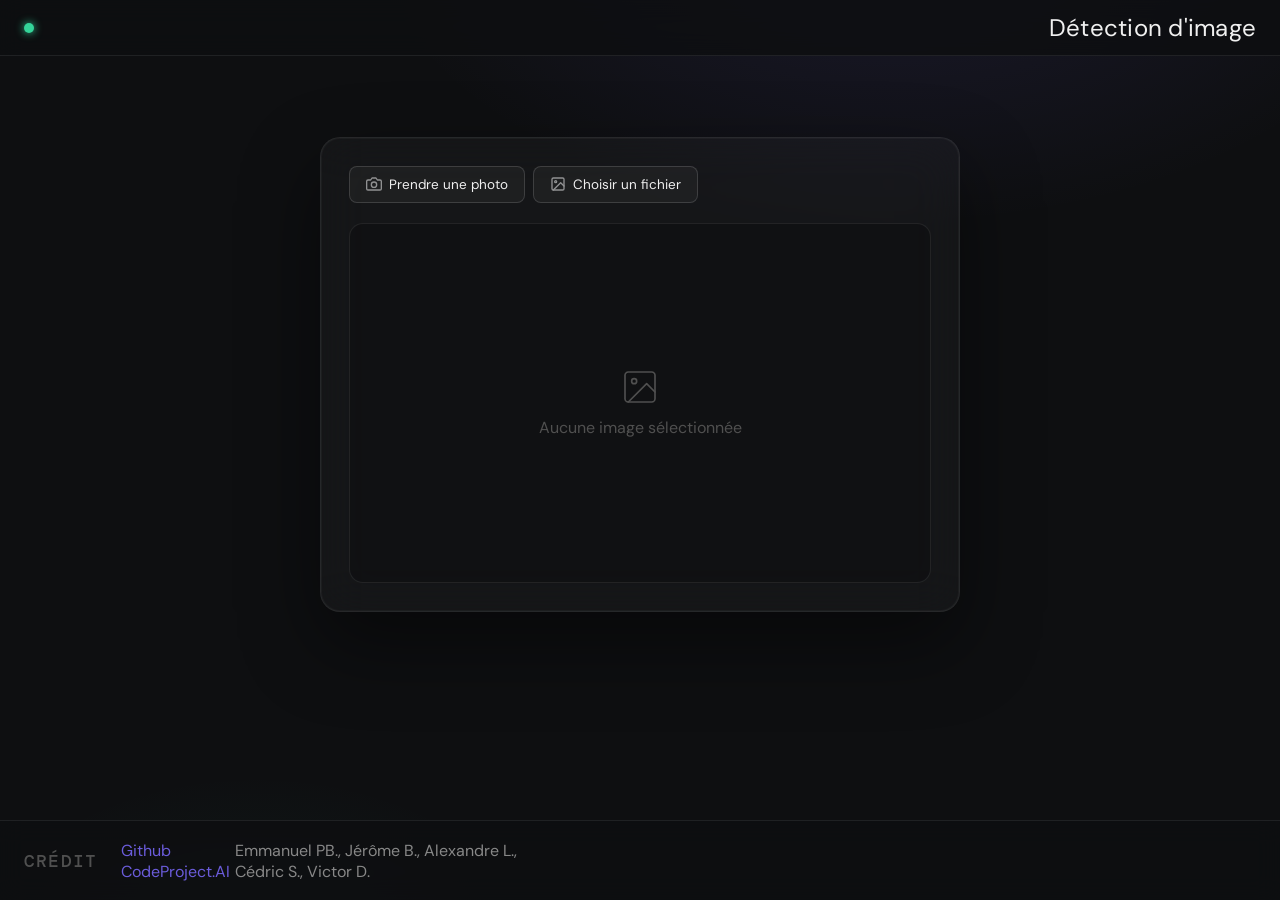
<file: etc/site/index.html>
<!DOCTYPE html>
<html lang="fr">

<head>
    <meta charset="UTF-8">
    <meta name="viewport" content="width=device-width, initial-scale=1.0">
    <title>Détection d'image</title>
    <link rel="preconnect" href="https://fonts.googleapis.com">
    <link href="https://fonts.googleapis.com/css2?family=DM+Sans:wght@300;400;500&family=DM+Mono:wght@400;500&display=swap" rel="stylesheet">
    <link rel="stylesheet" href="index.css">
    <script src="index.js" defer></script>
</head>

<body>

    <header>
        <span class="header-dot"></span>
        <h1>Détection d'image</h1>
    </header>

    <main>
        <div class="glass-panel">

            <div class="actions">
                <label for="photo" class="btn">
                    <svg width="16" height="16" viewBox="0 0 24 24" fill="none" stroke="currentColor" stroke-width="2" stroke-linecap="round" stroke-linejoin="round"><path d="M23 19a2 2 0 0 1-2 2H3a2 2 0 0 1-2-2V8a2 2 0 0 1 2-2h4l2-3h6l2 3h4a2 2 0 0 1 2 2z"/><circle cx="12" cy="13" r="4"/></svg>
                    Prendre une photo
                </label>
                <input type="file" id="photo" capture="environment" accept="image/*,video/*" onchange="handleFile(this)" />

                <label for="upload" class="btn">
                    <svg width="16" height="16" viewBox="0 0 24 24" fill="none" stroke="currentColor" stroke-width="2" stroke-linecap="round" stroke-linejoin="round"><rect x="3" y="3" width="18" height="18" rx="2"/><circle cx="8.5" cy="8.5" r="1.5"/><polyline points="21 15 16 10 5 21"/></svg>
                    Choisir un fichier
                </label>
                <input type="file" id="upload" accept="image/*" style="display:none;" onchange="handleFile(this)" />
            </div>

            <div class="preview-wrap" id="previewWrap">
                <img id="preview" alt="Aperçu" />
                <div class="preview-empty" id="previewEmpty">
                    <svg width="40" height="40" viewBox="0 0 24 24" fill="none" stroke="currentColor" stroke-width="1" stroke-linecap="round" stroke-linejoin="round"><rect x="3" y="3" width="18" height="18" rx="2"/><circle cx="8.5" cy="8.5" r="1.5"/><polyline points="21 15 16 10 5 21"/></svg>
                    <span>Aucune image sélectionnée</span>
                </div>
            </div>

            <button class="btn btn-primary" id="detectBtn" onclick="detectScene()" style="display:none; width:100%;">
                <svg width="16" height="16" viewBox="0 0 24 24" fill="none" stroke="currentColor" stroke-width="2" stroke-linecap="round" stroke-linejoin="round"><circle cx="11" cy="11" r="8"/><line x1="21" y1="21" x2="16.65" y2="16.65"/></svg>
                Analyser la photo
            </button>

            <p class="status" id="status"></p>

            <div class="result-card" id="resultCard">
                <p class="result-label">Objet détecté</p>
                <p class="result-value" id="resultLabel">—</p>
                <div class="conf-bar-wrap">
                    <div class="conf-bar" id="confBar"></div>
                </div>
                <p class="confidence" id="resultConf"></p>
            </div>

        </div>
    </main>

    <footer>
        <h3>Crédit</h3>
        <div>
            <a href="https://github.com/codeproject/CodeProject.AI-Server">Github CodeProject.AI</a>
            <span>Emmanuel PB., Jérôme B., Alexandre L., Cédric S., Victor D.</span>
        </div>
    </footer>
</body>

</html>
</file>
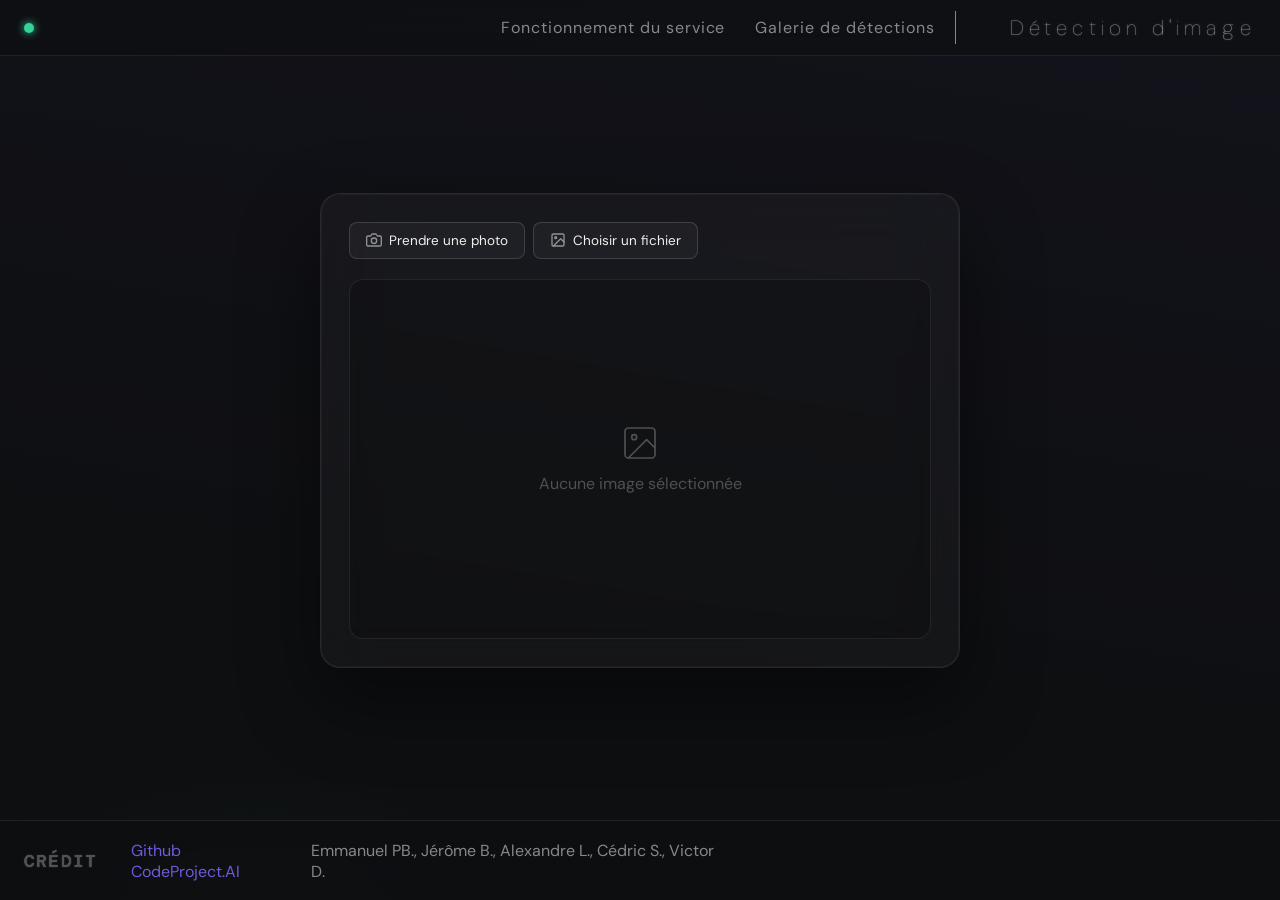
<file: etc/site/v2/index.html>
<!DOCTYPE html>
<html lang="fr">

<head>
    <meta charset="UTF-8">
    <meta name="viewport" content="width=device-width, initial-scale=1.0">
    <title>Détection d'image</title>
    <link rel="preconnect" href="https://fonts.googleapis.com">
    <link href="https://fonts.googleapis.com/css2?family=DM+Sans:wght@300;400;500&family=DM+Mono:wght@400;500&display=swap" rel="stylesheet">
    <link rel="stylesheet" href="style/main.css">
    <script src="script/detection.js" defer></script>
</head>

<body class="no-scroll">

    <header>
        <span class="header-dot"></span>
        <div class="header-right">
            <a href="fonctionnement.html">Fonctionnement du service</a>
            <a href="galerie.html">Galerie de détections</a>
        </div>
        <h1 class="titre"><a href="index.html">Détection d'image</a></h1>
    </header>

    <main>
        <div class="glass-panel">

            <div class="actions">
                <label for="photo" class="btn">
                    <svg width="16" height="16" viewBox="0 0 24 24" fill="none" stroke="currentColor" stroke-width="2" stroke-linecap="round" stroke-linejoin="round"><path d="M23 19a2 2 0 0 1-2 2H3a2 2 0 0 1-2-2V8a2 2 0 0 1 2-2h4l2-3h6l2 3h4a2 2 0 0 1 2 2z"/><circle cx="12" cy="13" r="4"/></svg>
                    Prendre une photo
                </label>
                <input type="file" id="photo" capture="environment" accept="image/*,video/*" onchange="handleFile(this)" />

                <label for="upload" class="btn">
                    <svg width="16" height="16" viewBox="0 0 24 24" fill="none" stroke="currentColor" stroke-width="2" stroke-linecap="round" stroke-linejoin="round"><rect x="3" y="3" width="18" height="18" rx="2"/><circle cx="8.5" cy="8.5" r="1.5"/><polyline points="21 15 16 10 5 21"/></svg>
                    Choisir un fichier
                </label>
                <input type="file" id="upload" accept="image/*" style="display:none;" onchange="handleFile(this)" />
            </div>

            <div class="preview-wrap" id="previewWrap">
                <img id="preview" alt="Aperçu" />
                <div class="preview-empty" id="previewEmpty">
                    <svg width="40" height="40" viewBox="0 0 24 24" fill="none" stroke="currentColor" stroke-width="1" stroke-linecap="round" stroke-linejoin="round"><rect x="3" y="3" width="18" height="18" rx="2"/><circle cx="8.5" cy="8.5" r="1.5"/><polyline points="21 15 16 10 5 21"/></svg>
                    <span>Aucune image sélectionnée</span>
                </div>
            </div>

            <button class="btn btn-primary" id="detectBtn" onclick="detectScene()" style="display:none; width:100%;">
                <svg width="16" height="16" viewBox="0 0 24 24" fill="none" stroke="currentColor" stroke-width="2" stroke-linecap="round" stroke-linejoin="round"><circle cx="11" cy="11" r="8"/><line x1="21" y1="21" x2="16.65" y2="16.65"/></svg>
                Analyser la photo
            </button>

            <p class="status" id="status"></p>

            <div class="result-card" id="resultCard">
                <p class="result-label">Objet détecté</p>
                <p class="result-value" id="resultLabel">—</p>
                <div class="conf-bar-wrap">
                    <div class="conf-bar" id="confBar"></div>
                </div>
                <p class="confidence" id="resultConf"></p>
            </div>

        </div>
    </main>

    <footer>
        <h3>Crédit</h3>
        <div>
            <a href="https://github.com/codeproject/CodeProject.AI-Server">Github CodeProject.AI</a>
            <span>Emmanuel PB., Jérôme B., Alexandre L., Cédric S., Victor D.</span>
        </div>
    </footer>
</body>

</html>
</file>
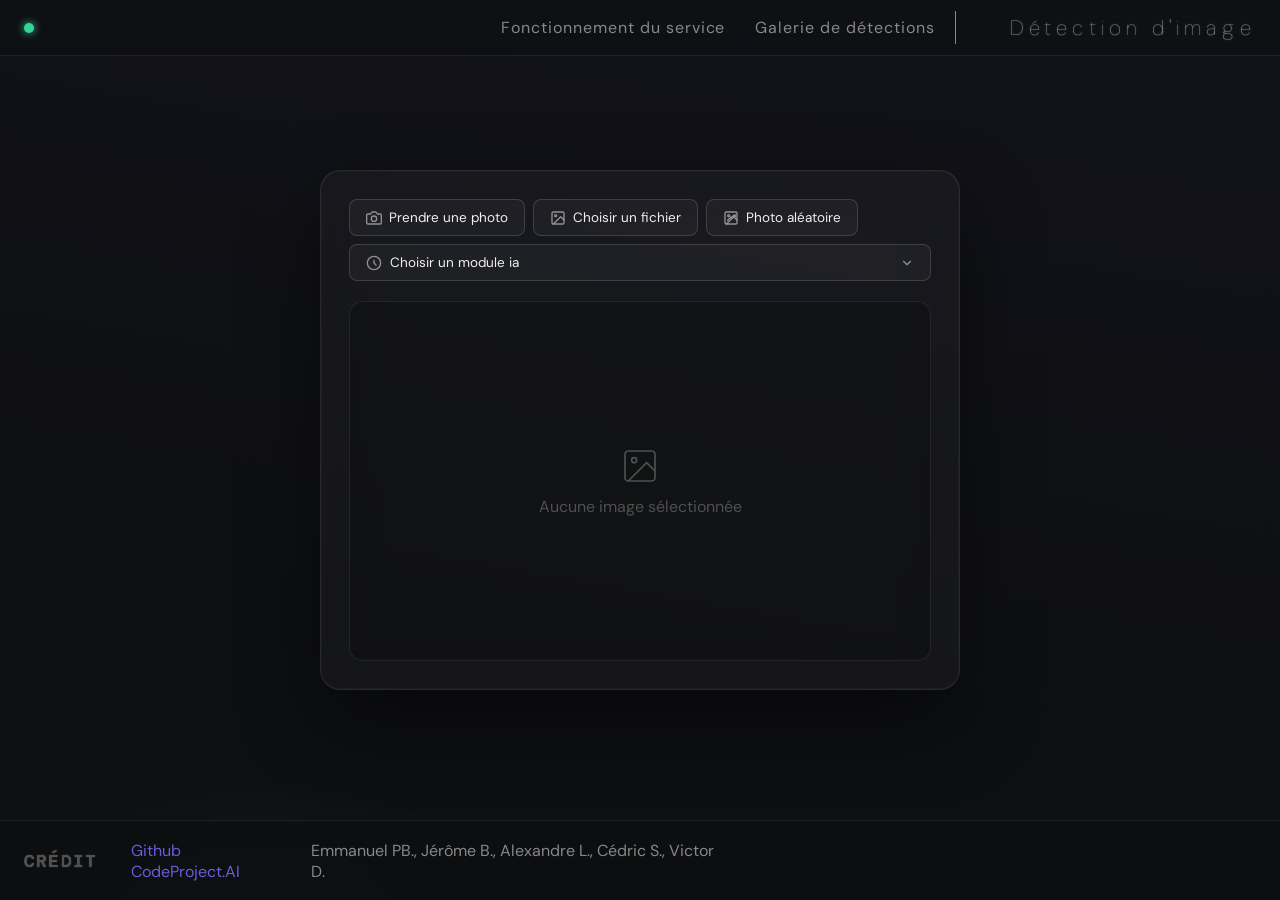
<file: etc/site/v3-final/index.html>
<!DOCTYPE html>
<html lang="fr">

<head>
    <meta charset="UTF-8">
    <meta name="viewport" content="width=device-width, initial-scale=1.0">
    <title>Détection d'image</title>
    <link rel="preconnect" href="https://fonts.googleapis.com">
    <link
        href="https://fonts.googleapis.com/css2?family=DM+Sans:wght@300;400;500&family=DM+Mono:wght@400;500&display=swap"
        rel="stylesheet">
    <link rel="stylesheet" href="style/main.css">
    <script src="script/detection.js" defer></script>
</head>

<body class="no-scroll">

    <header>
        <span class="header-dot"></span>
        <div class="header-right">
            <a href="fonctionnement.html">Fonctionnement du service</a>
            <a href="galerie.html">Galerie de détections</a>
        </div>
        <h1 class="titre"><a href="index.html">Détection d'image</a></h1>
    </header>

    <main>
        <div class="glass-panel">

            <div class="actions">
                <label for="photo" class="btn">
                    <svg width="16" height="16" viewBox="0 0 24 24" fill="none" stroke="currentColor" stroke-width="2"
                        stroke-linecap="round" stroke-linejoin="round">
                        <path d="M23 19a2 2 0 0 1-2 2H3a2 2 0 0 1-2-2V8a2 2 0 0 1 2-2h4l2-3h6l2 3h4a2 2 0 0 1 2 2z" />
                        <circle cx="12" cy="13" r="4" />
                    </svg>
                    Prendre une photo
                </label>
                <input type="file" id="photo" capture="environment" accept="image/*,video/*"
                    onchange="handleFile(this)" />

                <label for="upload" class="btn">
                    <svg width="16" height="16" viewBox="0 0 24 24" fill="none" stroke="currentColor" stroke-width="2"
                        stroke-linecap="round" stroke-linejoin="round">
                        <rect x="3" y="3" width="18" height="18" rx="2" />
                        <circle cx="8.5" cy="8.5" r="1.5" />
                        <polyline points="21 15 16 10 5 21" />
                    </svg>
                    Choisir un fichier
                </label>
                <input type="file" id="upload" accept="image/*" style="display:none;" onchange="handleFile(this)" />

                <label for="randomImage" class="btn">
                    <svg width="16" height="16" viewBox="0 0 24 24" fill="none" stroke="currentColor" stroke-width="2" stroke-linecap="round" stroke-linejoin="round">
                        <rect x="3" y="3" width="18" height="18" rx="2" ry="2"></rect>
                        <circle cx="8.5" cy="8.5" r="1.5"></circle>
                        <polyline points="21 15 16 10 5 21"></polyline>
                        <path d="M14 10l2.5-2.5 2.5 2.5" stroke-dasharray="0 0"></path>
                        <path d="M19 7.5l-5 5-2-2-5 5" stroke-dasharray="0 0"></path>
                    </svg>
                    Photo aléatoire
                </label>
                <input id="randomImage" style="display:none;" onclick="selectRandomImage()" />

                <div class="dropdown-wrapper">
                    <button class="btn dropdown-trigger" id="btnModuleChoice">
                        <svg width="16" height="16" viewBox="0 0 24 24" fill="none" stroke="currentColor"
                            stroke-width="2" stroke-linecap="round" stroke-linejoin="round">
                            <path d="M12 2a10 10 0 1 0 0 20A10 10 0 0 0 12 2z" />
                            <path d="M12 8v4l3 3" />
                        </svg>
                        <span id="selectedModuleLabel">Choisir un module ia</span>
                        <svg class="chevron" width="14" height="14" viewBox="0 0 24 24" fill="none"
                            stroke="currentColor" stroke-width="2" stroke-linecap="round" stroke-linejoin="round">
                            <polyline points="6 9 12 15 18 9" />
                        </svg>
                    </button>
                    <div class="dropdown-menu">
                        <div class="dropdown-menu-inner">
                            <button class="dropdown-item" onclick="selectModule(event, 'yolov')">
                                <svg width="14" height="14" viewBox="0 0 24 24" fill="none" stroke="currentColor"
                                    stroke-width="2" stroke-linecap="round" stroke-linejoin="round">
                                    <rect x="2" y="2" width="20" height="20" rx="3" />
                                    <path d="M7 12l3 3 7-7" />
                                </svg>
                                YOLOv Detection
                            </button>
                            <button class="dropdown-item" onclick="selectModule(event, 'cartoonizer')">
                                <svg width="14" height="14" viewBox="0 0 24 24" fill="none" stroke="currentColor"
                                    stroke-width="2" stroke-linecap="round" stroke-linejoin="round">
                                    <circle cx="12" cy="12" r="10" />
                                    <path d="M8 14s1.5 2 4 2 4-2 4-2" />
                                    <line x1="9" y1="9" x2="9.01" y2="9" />
                                    <line x1="15" y1="9" x2="15.01" y2="9" />
                                </svg>
                                Cartoonizer
                            </button>
                            <button class="dropdown-item" onclick="selectModule(event, 'superresolution')">
                                <svg width="14" height="14" viewBox="0 0 24 24" fill="none" stroke="currentColor"
                                    stroke-width="2" stroke-linecap="round" stroke-linejoin="round">
                                    <path d="M21 15v4a2 2 0 0 1-2 2H5a2 2 0 0 1-2-2v-4" />
                                    <polyline points="17 8 12 3 7 8" />
                                    <line x1="12" y1="3" x2="12" y2="15" />
                                </svg>
                                Super Resolution
                            </button>
                        </div>
                    </div>
                </div>
            </div>

            <div class="preview-wrap" id="previewWrap">
                <img id="preview" alt="Aperçu" />
                <div class="preview-empty" id="previewEmpty">
                    <svg width="40" height="40" viewBox="0 0 24 24" fill="none" stroke="currentColor" stroke-width="1"
                        stroke-linecap="round" stroke-linejoin="round">
                        <rect x="3" y="3" width="18" height="18" rx="2" />
                        <circle cx="8.5" cy="8.5" r="1.5" />
                        <polyline points="21 15 16 10 5 21" />
                    </svg>
                    <span>Aucune image sélectionnée</span>
                </div>
            </div>

            <button class="btn btn-primary" id="detectBtn" onclick="detectScene()" style="display:none; width:100%;">
                <svg width="16" height="16" viewBox="0 0 24 24" fill="none" stroke="currentColor" stroke-width="2"
                    stroke-linecap="round" stroke-linejoin="round">
                    <circle cx="11" cy="11" r="8" />
                    <line x1="21" y1="21" x2="16.65" y2="16.65" />
                </svg>
                <span id="detectBtnLabel">Analyser la photo</span>
            </button>

            <button class="btn btn-primary" id="downloadImageBttn" onclick="downloadResultImage()" style="display:none; width:100%;">
                <svg width="16" height="16" viewBox="0 0 24 24" fill="none" stroke="currentColor" stroke-width="2" stroke-linecap="round" stroke-linejoin="round">
                    <path d="M21 15v4a2 2 0 0 1-2 2H5a2 2 0 0 1-2-2v4"></path>
                    <polyline points="7 10 12 15 17 10"></polyline>
                    <line x1="12" y1="15" x2="12" y2="3"></line>
                </svg>
                <span id="downloadImageBttn">Télécharger l'image</span>
            </button>

            <p class="status" id="status"></p>

            <div class="result-card" id="resultCard">
                <p class="result-label">Objet détecté</p>
                <p class="result-value" id="resultLabel">—</p>
                <div class="conf-bar-wrap">
                    <div class="conf-bar" id="confBar"></div>
                </div>
                <p class="confidence" id="resultConf"></p>
            </div>

        </div>
    </main>

    <footer>
        <h3>Crédit</h3>
        <div>
            <a href="https://github.com/codeproject/CodeProject.AI-Server">Github CodeProject.AI</a>
            <span>Emmanuel PB., Jérôme B., Alexandre L., Cédric S., Victor D.</span>
        </div>
    </footer>
</body>

</html>
</file>
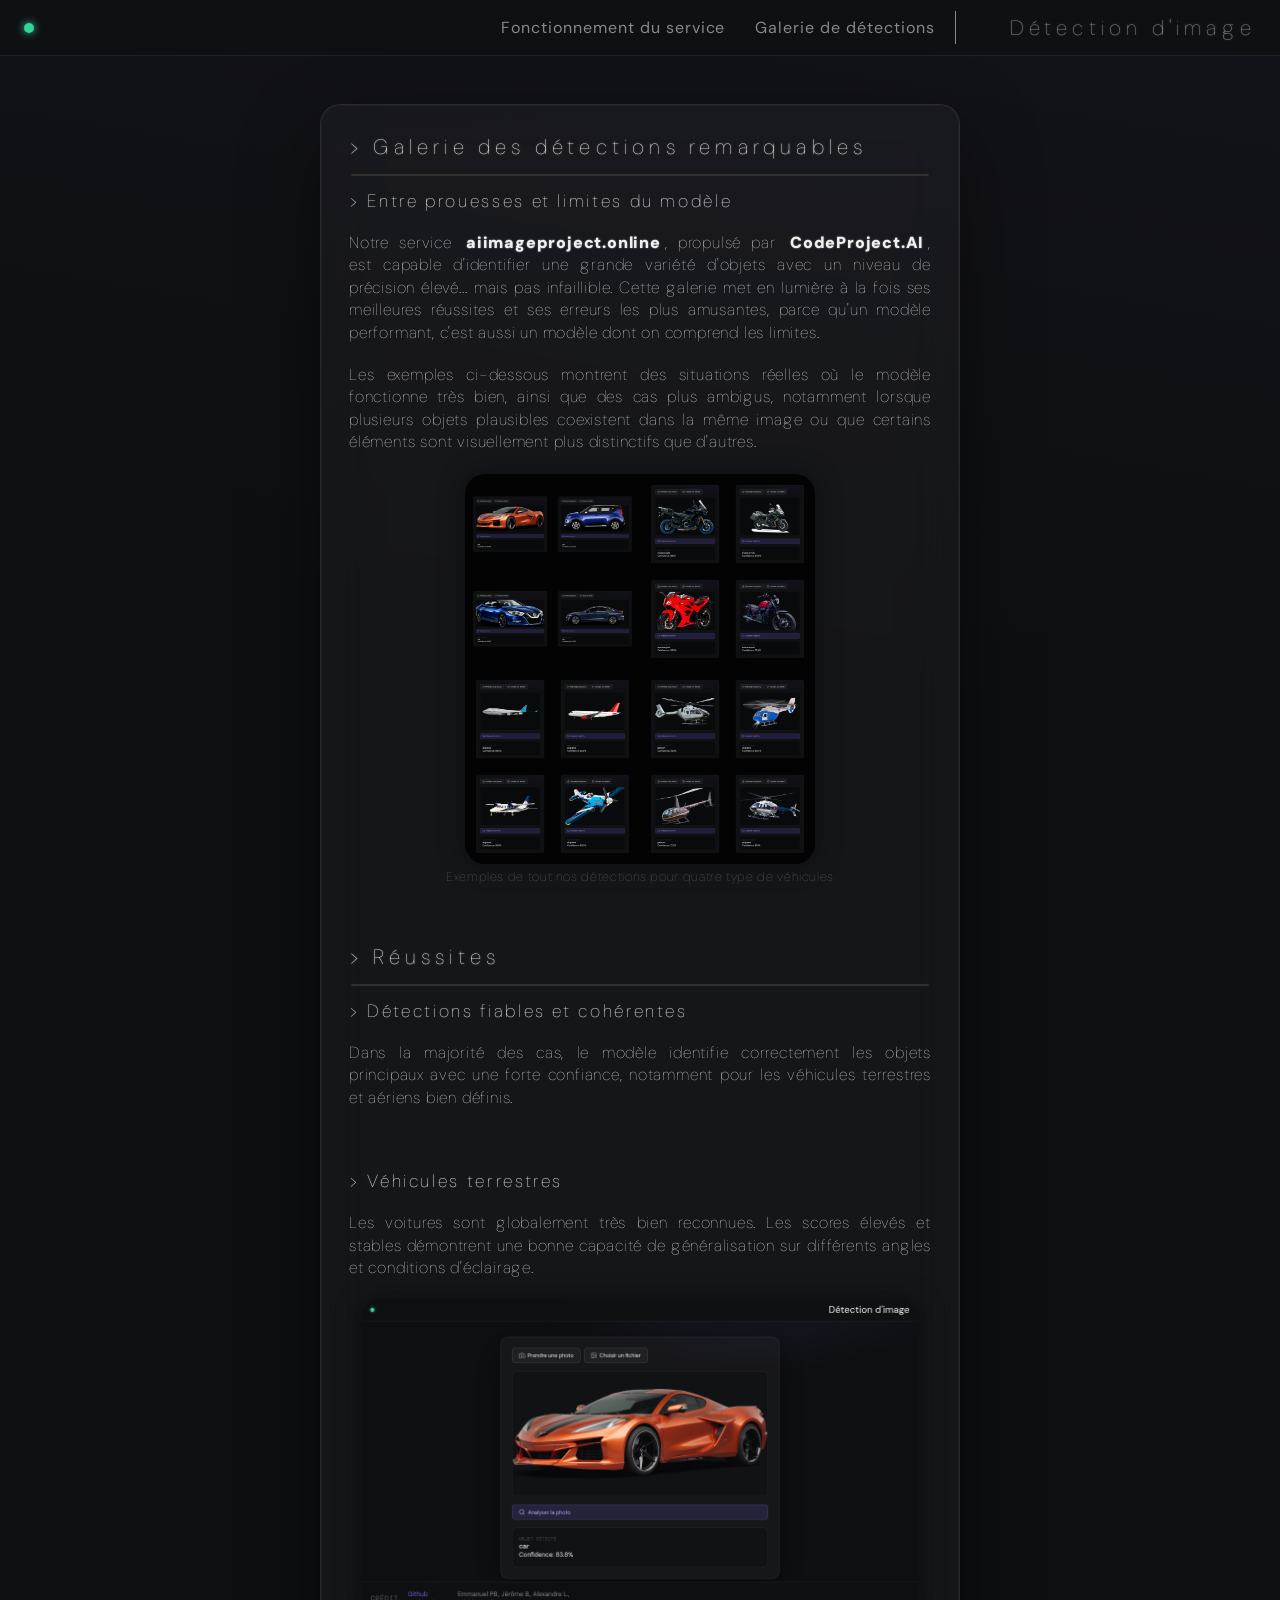
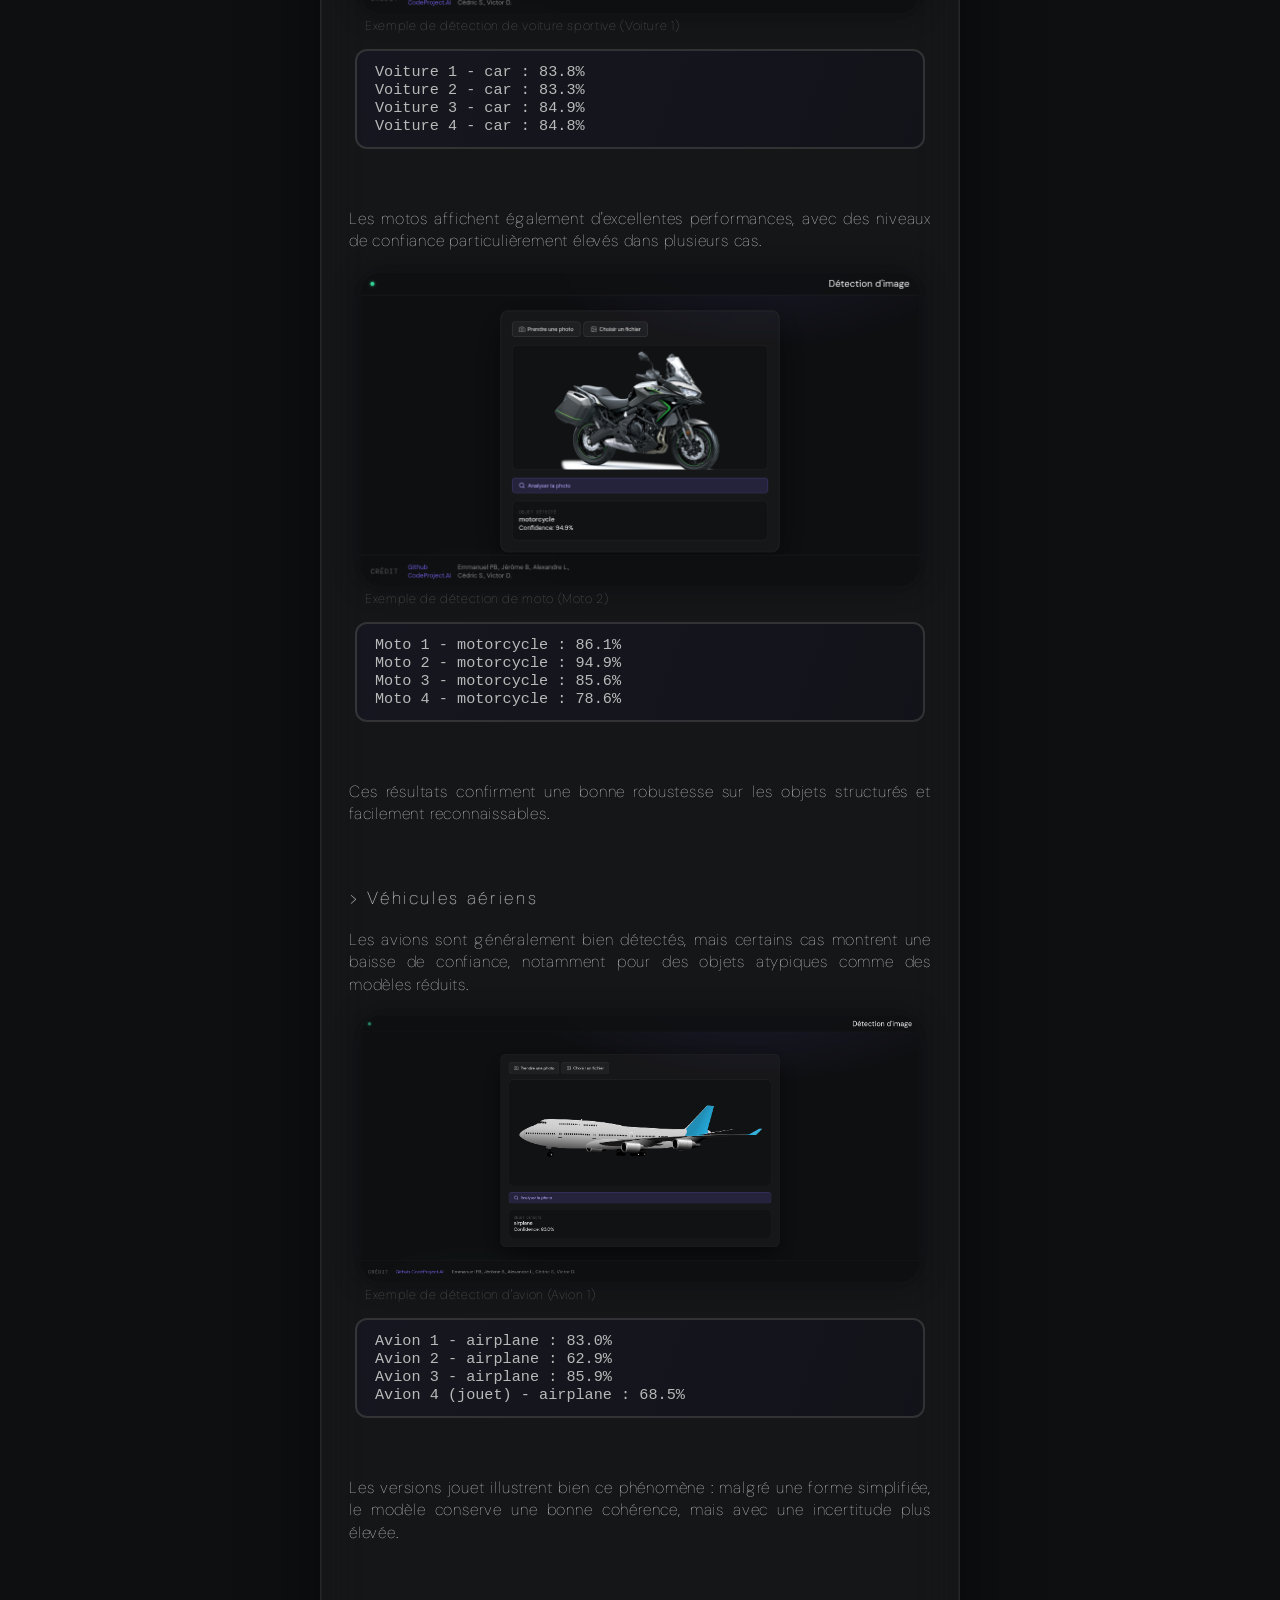
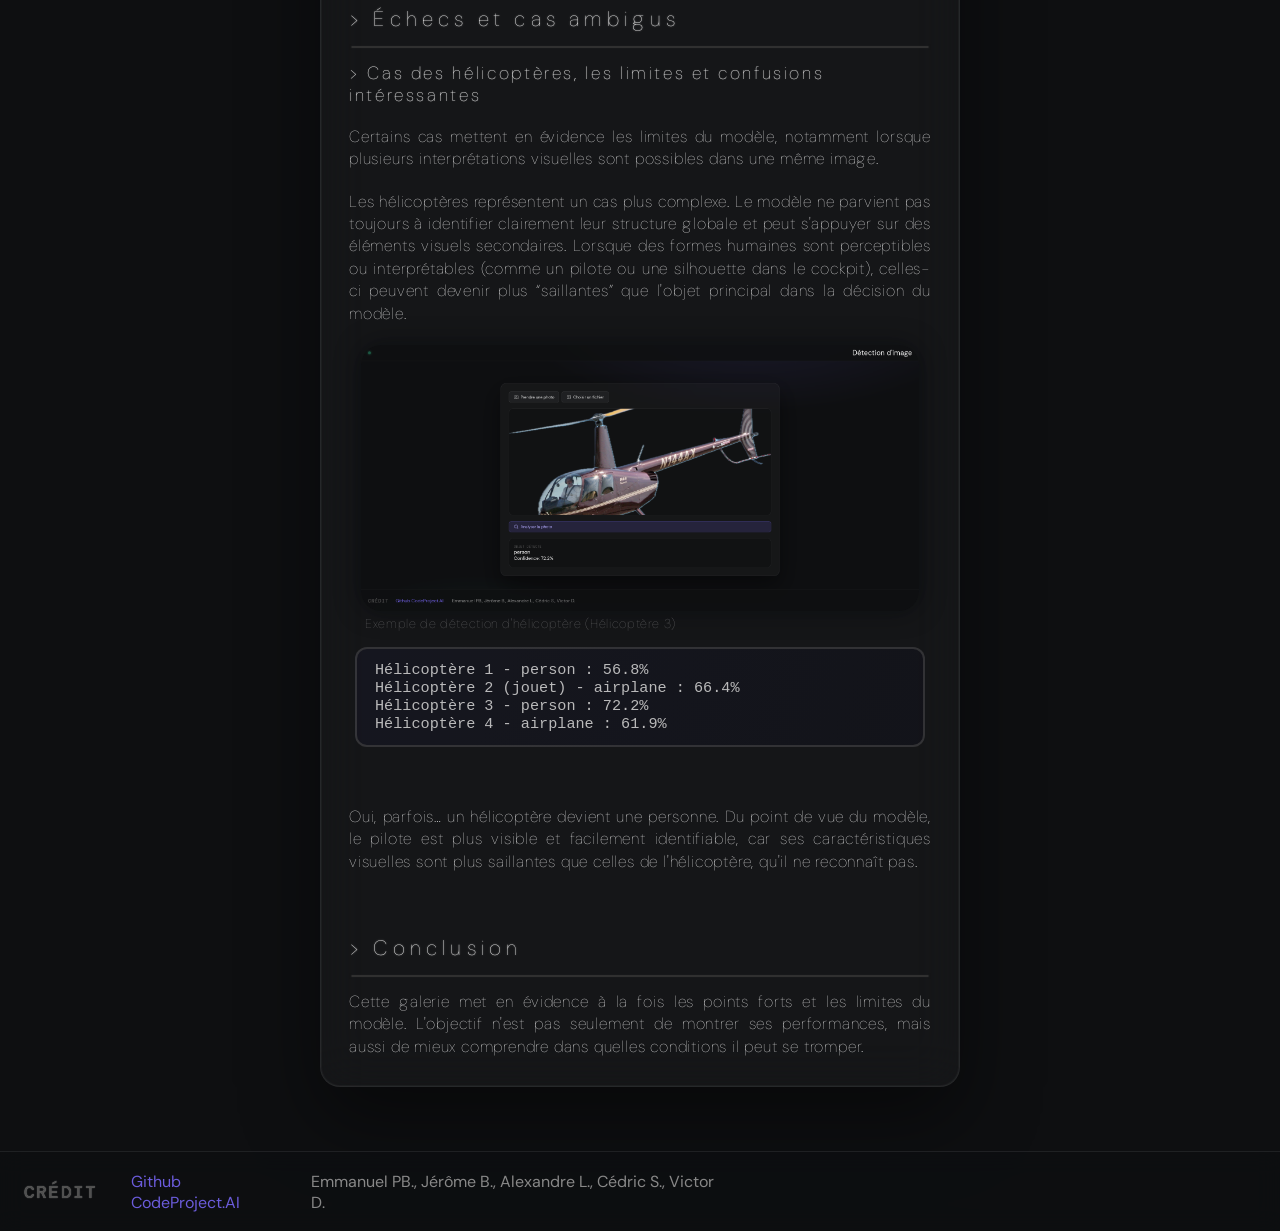
<file: etc/site/v2/galerie.html>
<!DOCTYPE html>
<html lang="fr">

<head>
    <meta charset="UTF-8">
    <meta name="viewport" content="width=device-width, initial-scale=1.0">
    <title>Détection d'image</title>
    <link rel="preconnect" href="https://fonts.googleapis.com">
    <link href="https://fonts.googleapis.com/css2?family=DM+Sans:wght@300;400;500&family=DM+Mono:wght@400;500&display=swap" rel="stylesheet">
    <link rel="stylesheet" href="style/main.css">
</head>

<body>

    <header>
        <span class="header-dot"></span>
        <div class="header-right">
            <a href="fonctionnement.html">Fonctionnement du service</a>
            <a href="galerie.html">Galerie de détections</a>
        </div>
        <h1 class="titre"><a href="index.html">Détection d'image</a></h1>
    </header>

    <main>
        <div class="glass-panel">

            <h1>> Galerie des détections remarquables</h1>
            <hr>
            <h3>> Entre prouesses et limites du modèle</h3>

            <p>
                Notre service <strong>aiimageproject.online</strong>, propulsé par <strong>CodeProject.AI</strong>, est capable d'identifier une grande variété d'objets avec un niveau de précision élevé... mais pas infaillible. 
                Cette galerie met en lumière à la fois ses meilleures réussites et ses erreurs les plus amusantes, parce qu'un modèle performant, c'est aussi un modèle dont on comprend les limites.
            </p>

            <p>
                Les exemples ci-dessous montrent des situations réelles où le modèle fonctionne très bien, ainsi que des cas plus ambigus, notamment lorsque plusieurs objets plausibles coexistent dans la même image ou que certains éléments sont visuellement plus distinctifs que d'autres.
            </p>

            <img class="petit" src="images/detection-globale.png" alt="detection globale">
            <p class="legende-image petit">Exemples de tout nos détections pour quatre type de véhicules</p>

            <br>

            <h1>> Réussites</h1>
            <hr>
            <h3>> Détections fiables et cohérentes</h3>

            <p>
                Dans la majorité des cas, le modèle identifie correctement les objets principaux avec une forte confiance, notamment pour les véhicules terrestres et aériens bien définis.
            </p>

            <br>

            <h3>> Véhicules terrestres</h3>

            <p>
                Les voitures sont globalement très bien reconnues. Les scores élevés et stables démontrent une bonne capacité de généralisation sur différents angles et conditions d'éclairage.
            </p>

            <img src="images/detection-voiture.png" alt="detection voiture">
            <p class="legende-image">Exemple de détection de voiture sportive (Voiture 1)</p>

            <blockquote class="code">
                Voiture 1 - car : 83.8%<br>
                Voiture 2 - car : 83.3%<br>
                Voiture 3 - car : 84.9%<br>
                Voiture 4 - car : 84.8%
            </blockquote>

            <br>

            <p>
                Les motos affichent également d'excellentes performances, avec des niveaux de confiance particulièrement élevés dans plusieurs cas.
            </p>

            <img src="images/detection-moto.png" alt="detection moto">
            <p class="legende-image">Exemple de détection de moto (Moto 2)</p>

            <blockquote class="code">
                Moto 1 - motorcycle : 86.1%<br>
                Moto 2 - motorcycle : 94.9%<br>
                Moto 3 - motorcycle : 85.6%<br>
                Moto 4 - motorcycle : 78.6%
            </blockquote>

            <br>

            <p>
                Ces résultats confirment une bonne robustesse sur les objets structurés et facilement reconnaissables.
            </p>

            <br>

            <h3>> Véhicules aériens</h3>

            <p>
                Les avions sont généralement bien détectés, mais certains cas montrent une baisse de confiance, notamment pour des objets atypiques comme des modèles réduits.
            </p>

            <img src="images/detection-avion.png" alt="detection avion">
            <p class="legende-image">Exemple de détection d'avion (Avion 1)</p>

            <blockquote class="code">
                Avion 1 - airplane : 83.0%<br>
                Avion 2 - airplane : 62.9%<br>
                Avion 3 - airplane : 85.9%<br>
                Avion 4 (jouet) - airplane : 68.5%
            </blockquote>

            <br>

            <p>
                Les versions jouet illustrent bien ce phénomène : malgré une forme simplifiée, le modèle conserve une bonne cohérence, mais avec une incertitude plus élevée.
            </p>

            <br>

            <h1>> Échecs et cas ambigus</h1>
            <hr>
            <h3>> Cas des hélicoptères, les limites et confusions intéressantes</h3>

            <p>
                Certains cas mettent en évidence les limites du modèle, notamment lorsque plusieurs interprétations visuelles sont possibles dans une même image.
            </p>

            <p>
                Les hélicoptères représentent un cas plus complexe. Le modèle ne parvient pas toujours à identifier clairement leur structure globale et peut s'appuyer sur des éléments visuels secondaires.
                Lorsque des formes humaines sont perceptibles ou interprétables (comme un pilote ou une silhouette dans le cockpit), celles-ci peuvent devenir plus “saillantes” que l'objet principal dans la décision du modèle.
            </p>

            <img src="images/detection-helicoptere.png" alt="detection helicoptere">
            <p class="legende-image">Exemple de détection d'hélicoptère (Hélicoptère 3)</p>

            <blockquote class="code">
                Hélicoptère 1 - person : 56.8%<br>
                Hélicoptère 2 (jouet) - airplane : 66.4%<br>
                Hélicoptère 3 - person : 72.2%<br>
                Hélicoptère 4 - airplane : 61.9%
            </blockquote>

            <br>

            <p>
            Oui, parfois… un hélicoptère devient une personne. Du point de vue du modèle, le pilote est plus visible et facilement identifiable, car ses caractéristiques visuelles sont plus saillantes que celles de l'hélicoptère, qu'il ne reconnaît pas.
            </p>

            <br>

            <h1>> Conclusion</h1>
            <hr>

            <p>
                Cette galerie met en évidence à la fois les points forts et les limites du modèle. 
                L'objectif n'est pas seulement de montrer ses performances, mais aussi de mieux comprendre dans quelles conditions il peut se tromper.
            </p>
        </div>
    </main>

    <footer>
        <h3>Crédit</h3>
        <div>
            <a href="https://github.com/codeproject/CodeProject.AI-Server">Github CodeProject.AI</a>
            <span>Emmanuel PB., Jérôme B., Alexandre L., Cédric S., Victor D.</span>
        </div>
    </footer>
</body>

</html>
</file>
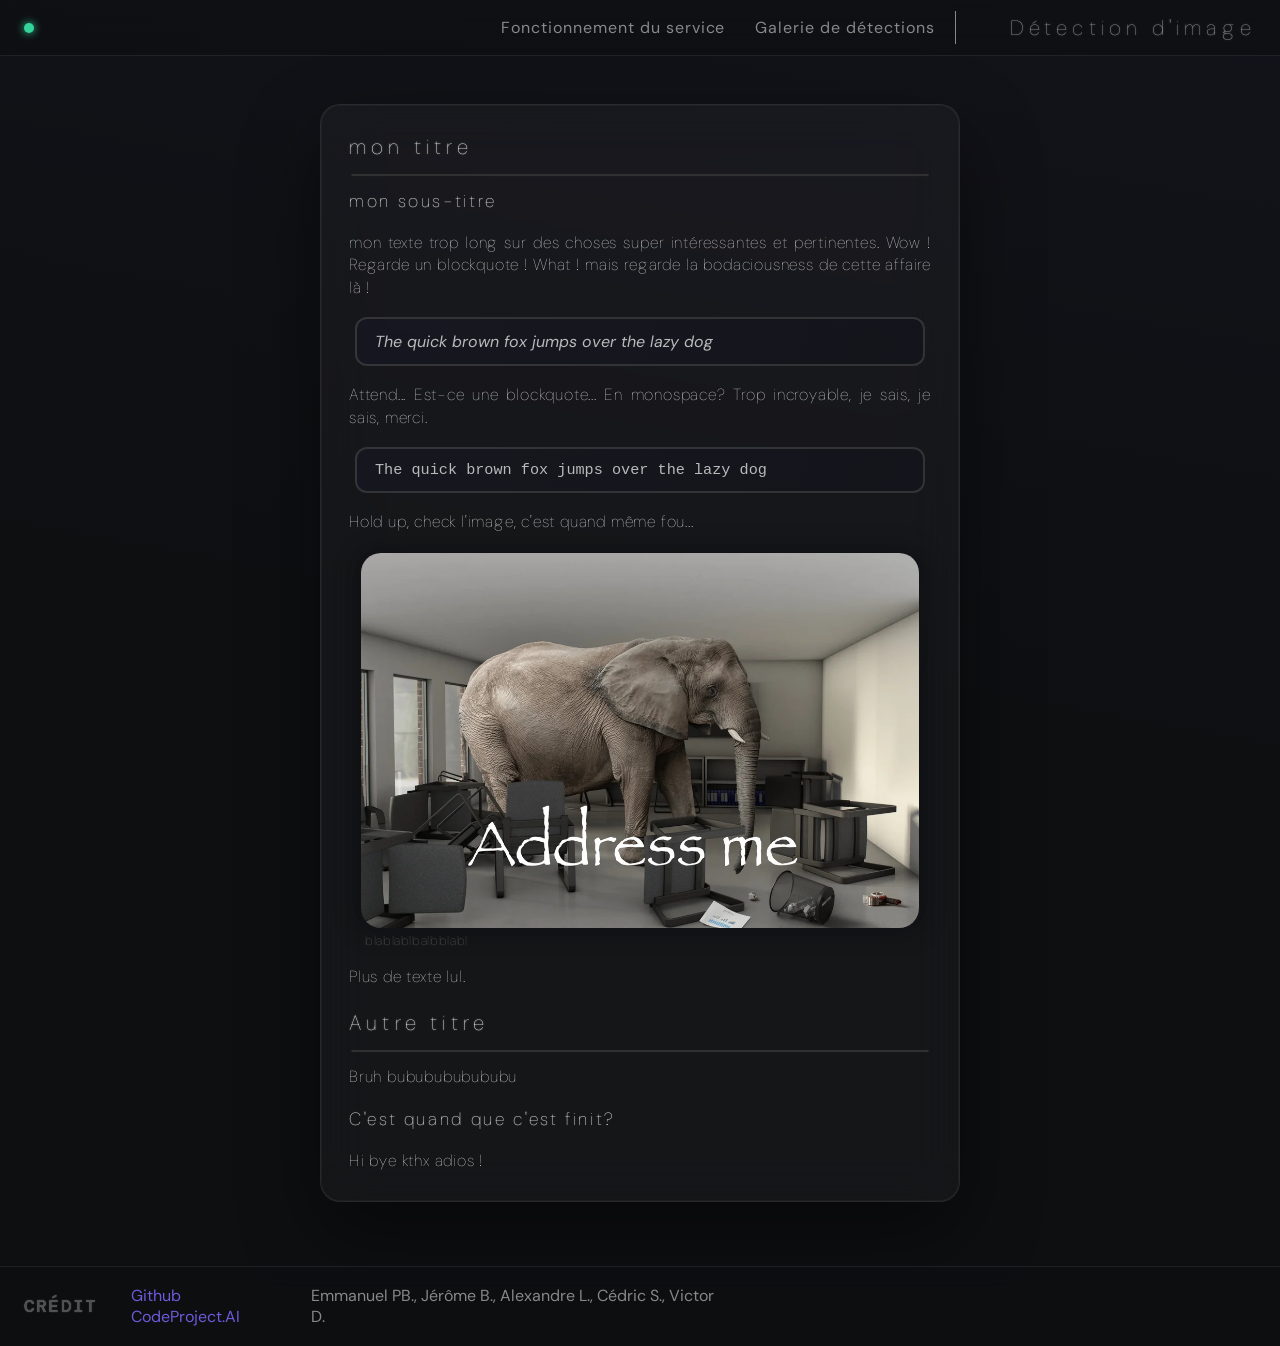
<file: etc/site/v2/page.html>
<!DOCTYPE html>
<html lang="fr">

<head>
    <meta charset="UTF-8">
    <meta name="viewport" content="width=device-width, initial-scale=1.0">
    <title>Détection d'image</title>
    <link rel="preconnect" href="https://fonts.googleapis.com">
    <link href="https://fonts.googleapis.com/css2?family=DM+Sans:wght@300;400;500&family=DM+Mono:wght@400;500&display=swap" rel="stylesheet">
    <link rel="stylesheet" href="style/main.css">
</head>

<body>

    <header>
        <span class="header-dot"></span>
        <div class="header-right">
            <a href="fonctionnement.html">Fonctionnement du service</a>
            <a href="galerie.html">Galerie de détections</a>
        </div>
        <h1 class="titre"><a href="index.html">Détection d'image</a></h1>
    </header>

    <main>
        <div class="glass-panel">
            <h1>mon titre</h1>
            <hr>
            <h3>mon sous-titre</h3>
            <p>mon texte trop long sur des choses super intéressantes et pertinentes. Wow ! Regarde un blockquote ! What ! mais regarde la bodaciousness de cette affaire là !</p>
            <blockquote>The quick brown fox jumps over the lazy dog</blockquote>
            <p>Attend... Est-ce une blockquote... En monospace? Trop incroyable, je sais, je sais, merci.</p>
            <blockquote class="code">The quick brown fox jumps over the lazy dog</blockquote>
            <p>Hold up, check l'image, c'est quand même fou...</p>
            <img src="images/test-image1.webp" alt="test-image1.webp">
            <p class="legende-image">blablablbalbblabl</p>
            <p>Plus de texte lul.</p>
            <h1>Autre titre</h1>
            <hr>
            <p>Bruh bububububububu</p>
            <h3>C'est quand que c'est finit?</h3>
            <p>Hi bye kthx adios !</p>
        </div>
    </main>

    <footer>
        <h3>Crédit</h3>
        <div>
            <a href="https://github.com/codeproject/CodeProject.AI-Server">Github CodeProject.AI</a>
            <span>Emmanuel PB., Jérôme B., Alexandre L., Cédric S., Victor D.</span>
        </div>
    </footer>
</body>

</html>
</file>
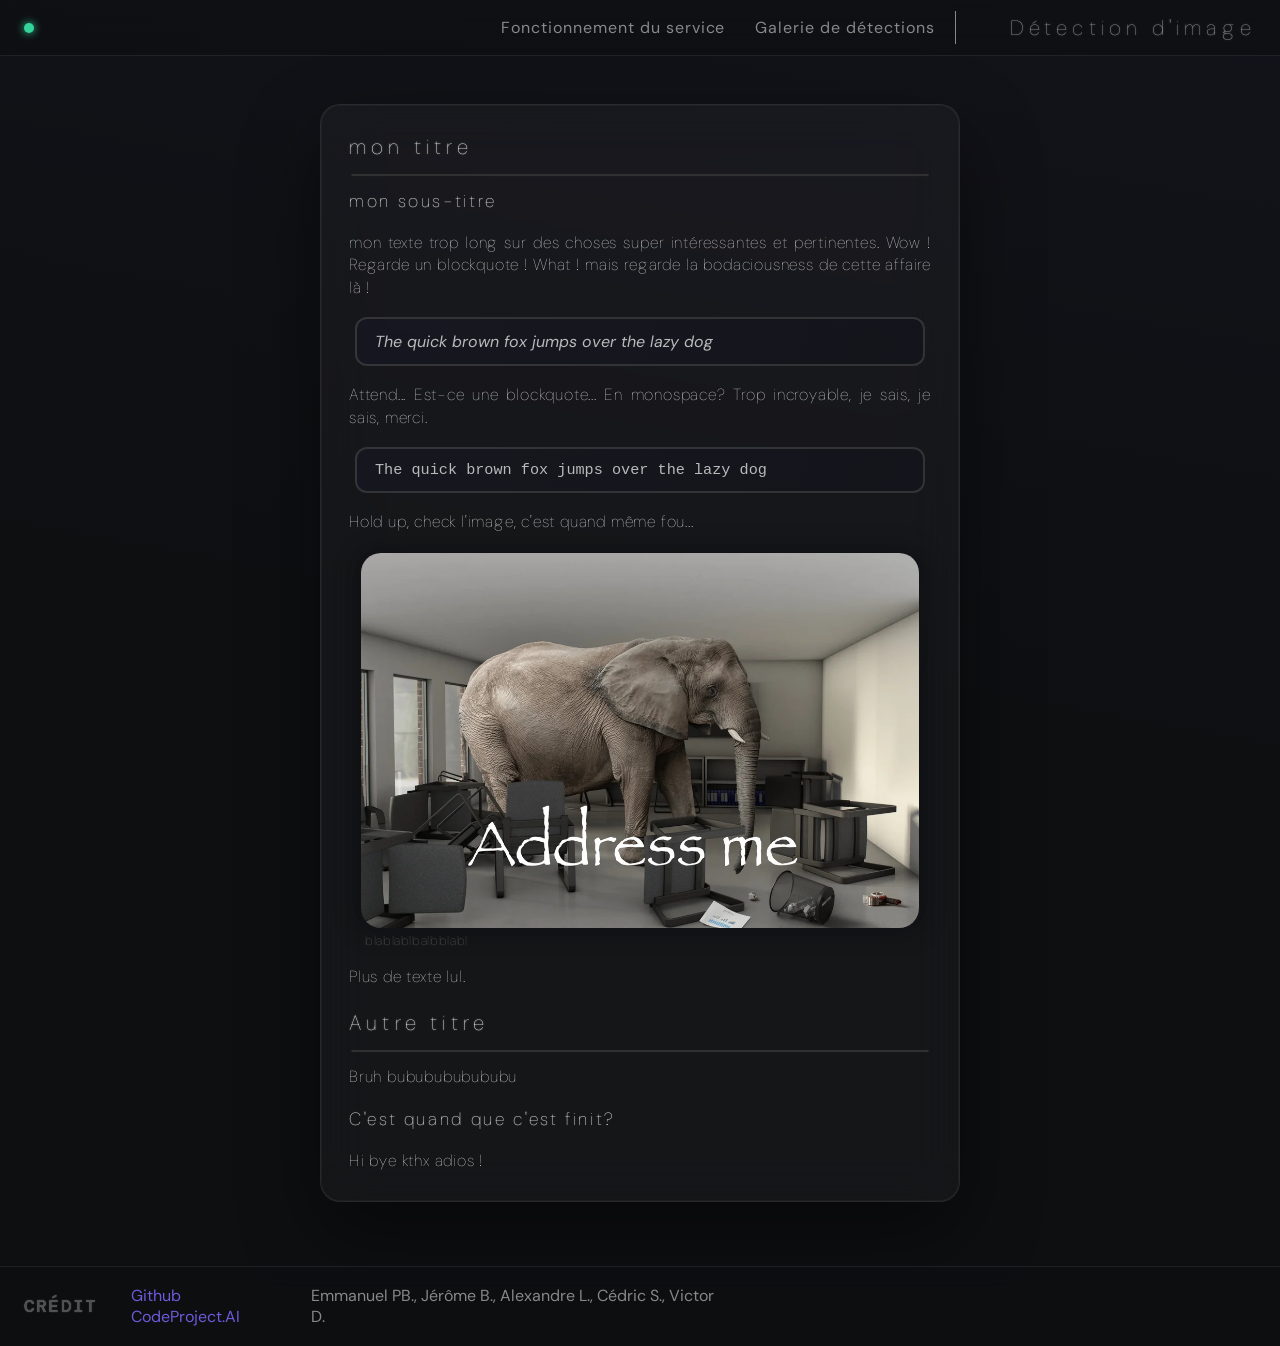
<file: etc/site/v3-final/template.html>
<!DOCTYPE html>
<html lang="fr">

<head>
    <meta charset="UTF-8">
    <meta name="viewport" content="width=device-width, initial-scale=1.0">
    <title>Détection d'image</title>
    <link rel="preconnect" href="https://fonts.googleapis.com">
    <link href="https://fonts.googleapis.com/css2?family=DM+Sans:wght@300;400;500&family=DM+Mono:wght@400;500&display=swap" rel="stylesheet">
    <link rel="stylesheet" href="style/main.css">
</head>

<body>

    <header>
        <span class="header-dot"></span>
        <div class="header-right">
            <a href="fonctionnement.html">Fonctionnement du service</a>
            <a href="galerie.html">Galerie de détections</a>
        </div>
        <h1 class="titre"><a href="index.html">Détection d'image</a></h1>
    </header>

    <main>
        <div class="glass-panel">
            <h1>mon titre</h1>
            <hr>
            <h3>mon sous-titre</h3>
            <p>mon texte trop long sur des choses super intéressantes et pertinentes. Wow ! Regarde un blockquote ! What ! mais regarde la bodaciousness de cette affaire là !</p>
            <blockquote>The quick brown fox jumps over the lazy dog</blockquote>
            <p>Attend... Est-ce une blockquote... En monospace? Trop incroyable, je sais, je sais, merci.</p>
            <blockquote class="code">The quick brown fox jumps over the lazy dog</blockquote>
            <p>Hold up, check l'image, c'est quand même fou...</p>
            <img src="images/lmao.webp" alt="test-image1.webp">
            <p class="legende-image">blablablbalbblabl</p>
            <p>Plus de texte lul.</p>
            <h1>Autre titre</h1>
            <hr>
            <p>Bruh bububububububu</p>
            <h3>C'est quand que c'est finit?</h3>
            <p>Hi bye kthx adios !</p>
        </div>
    </main>

    <footer>
        <h3>Crédit</h3>
        <div>
            <a href="https://github.com/codeproject/CodeProject.AI-Server">Github CodeProject.AI</a>
            <span>Emmanuel PB., Jérôme B., Alexandre L., Cédric S., Victor D.</span>
        </div>
    </footer>
</body>

</html>
</file>
<file: etc/site/index.css>
*, *::before, *::after {
    box-sizing: border-box;
    margin: 0;
    padding: 0;
}

:root {
    --bg: #0e0f11;
    --surface: rgba(255, 255, 255, 0.04);
    --surface-hover: rgba(255, 255, 255, 0.07);
    --border: rgba(255, 255, 255, 0.08);
    --border-strong: rgba(255, 255, 255, 0.14);
    --text: #f0f0f0;
    --text-muted: #888;
    --text-faint: #505050;
    --accent: #7c6aff;
    --accent-glow: rgba(124, 106, 255, 0.15);
    --accent-border: rgba(124, 106, 255, 0.3);
    --green: #34d399;
    --font: 'DM Sans', sans-serif;
    --mono: 'DM Mono', monospace;
    --radius: 14px;
    --radius-sm: 8px;
}

html, body {
    height: 100%;
}

body {
    overflow: hidden;
    /* For mobile Safari specifically */
    position: fixed;
    width: 100%;
    font-family: var(--font);
    background-color: var(--bg);
    color: var(--text);
    display: flex;
    flex-direction: column;
    min-height: 100vh;
    background-image:
        radial-gradient(ellipse 60% 50% at 70% -10%, rgba(124, 106, 255, 0.12) 0%, transparent 70%),
        radial-gradient(ellipse 40% 40% at 20% 110%, rgba(52, 211, 153, 0.07) 0%, transparent 60%);
}

header {
    display: flex;
    align-items: center;
    justify-content: space-between;
    padding: 0 1.5rem;
    height: 56px;
    border-bottom: 1px solid var(--border);
    background: rgba(14, 15, 17, 0.85);
    backdrop-filter: blur(12px);
    -webkit-backdrop-filter: blur(12px);
    position: sticky;
    top: 0;
    z-index: 10;
    flex-shrink: 0;
}

.header-left {
    display: flex;
    align-items: center;
    gap: 10px;
}

.header-dot {
    width: 10px;
    height: 10px;
    border-radius: 50%;
    background: var(--green);
    box-shadow: 0 0 8px var(--green);
    animation: pulse 2.4s ease-in-out infinite;
}

@keyframes pulse {
    0%, 100% { opacity: 1; }
    50% { opacity: 0.35; }
}

h1 {
    font-size: 1.5rem;
    font-weight: 400;
    letter-spacing: 0.01em;
    color: var(--text);
}

.header-badge {
    font-family: var(--mono);
    font-size: 10px;
    font-weight: 500;
    letter-spacing: 0.08em;
    color: var(--accent);
    background: var(--accent-glow);
    border: 1px solid var(--accent-border);
    padding: 3px 9px;
    border-radius: 99px;
}

main {
    flex: 1;
    display: flex;
    align-items: center;
    justify-content: center;
    padding: 2rem 1rem 10rem 1rem;
}

.glass-panel {
    width: 100%;
    max-width: 50vw;
    background: rgba(255, 255, 255, 0.03);
    border: 1px solid var(--border);
    border-radius: 20px;
    padding: 1.75rem;
    backdrop-filter: blur(24px);
    -webkit-backdrop-filter: blur(24px);
    box-shadow:
        0 0 0 1px rgba(255,255,255,0.03) inset,
        0 32px 80px rgba(0, 0, 0, 0.45);
    display: flex;
    flex-direction: column;
    gap: 1.25rem;
}

.actions {
    display: flex;
    gap: 8px;
    flex-wrap: wrap;
}

.btn {
    display: inline-flex;
    align-items: center;
    gap: 7px;
    padding: 9px 16px;
    border-radius: var(--radius-sm);
    border: 1px solid var(--border-strong);
    background: var(--surface);
    color: var(--text);
    font-size: 13.5px;
    font-family: var(--font);
    font-weight: 400;
    cursor: pointer;
    transition: background 0.15s, border-color 0.15s;
    white-space: nowrap;
}

.btn svg {
    opacity: 0.55;
    flex-shrink: 0;
}

.btn:hover {
    background: var(--surface-hover);
}

.btn-primary {
    background: var(--accent-glow);
    border-color: var(--accent-border);
    color: #b5acff;
    display: none;
}

.btn-primary:hover {
    background: rgba(124, 106, 255, 0.24);
}

.btn-primary svg {
    opacity: 1;
    stroke: #b5acff;
}

.btn-primary:disabled {
    opacity: 0.45;
    cursor: not-allowed;
}

#photo, #upload {
    display: none;
}

.preview-wrap {
    width: 100%;
    height: 40vh;
    border-radius: var(--radius);
    overflow: hidden;
    border: 1px solid var(--border);
    background: rgba(0, 0, 0, 0.2);
    min-height: 180px;
    display: flex;
    align-items: center;
    justify-content: center;
}

#preview {
    width: 100%;
    display: none;
    border-radius: var(--radius);
    object-fit: cover;
}

.preview-empty {
    display: flex;
    flex-direction: column;
    align-items: center;
    gap: 10px;
    padding: 2.5rem 0;
    color: var(--text-faint);
    pointer-events: none;
}

.preview-empty p {
    font-size: 13px;
    letter-spacing: 0.01em;
}

.status {
    font-size: 13px;
    color: var(--text-muted);
    font-style: italic;
    display: none;
}

.result-card {
    background: rgba(0, 0, 0, 0.2);
    border: 1px solid var(--border);
    border-radius: var(--radius);
    display: none;
    flex-direction: column;
    padding: 1.3rem 1rem;
}

.result-row {
    display: flex;
    align-items: center;
    justify-content: space-between;
    padding: 1.5rem 1rem;
}

.result-divider {
    height: 1px;
    background: var(--border);
}

.result-label {
    font-size: 11px;
    font-family: var(--mono);
    letter-spacing: 0.07em;
    color: var(--text-faint);
    text-transform: uppercase;
}

.result-value {
    font-size: 17px;
    font-weight: 500;
    color: var(--text);
}

.result-conf {
    font-size: 14px;
    font-family: var(--mono);
    color: var(--green);
}

@media (max-width: 500px) {
    header {
        padding: 0 1rem;
    }

    .glass-panel {
        padding: 1.25rem;
        max-width: 80vw;
        border-radius: 16px;
    }

    .btn {
        font-size: 13px;
        padding: 9px 13px;
    }
}




/* FOOTER */
footer {
    display: flex;
    align-items: center;
    gap: 1.5rem;
    flex-wrap: wrap;
    padding: 0 1.5rem;
    height: 5rem;
    border-top: 1px solid var(--border);
    background: rgba(14, 15, 17, 0.85);
    backdrop-filter: blur(12px);
    -webkit-backdrop-filter: blur(12px);
    flex-shrink: 0;
}

footer h3 {
    font-size: 1.1rem;
    font-family: var(--mono);
    font-weight: 500;
    letter-spacing: 0.07em;
    text-transform: uppercase;
    color: var(--text-faint);
}

footer > div {
    width: 33%;
    display: flex;
    flex-direction: row;
    justify-content: space-between;
}

footer div > a {
    font-size: 1rem;
    color: var(--accent);
    text-decoration: none;
    opacity: 0.85;
    transition: opacity 0.15s;
}

footer div > a:hover {
    opacity: 1;
}

footer div > span {
    font-size: 1rem;
    color: var(--text-muted);
}

@media (max-width: 500px) {
    footer {
        height: 4rem;
        padding: 0.75rem 1rem;
        gap: 0.5rem;
        display: flex;
        flex-direction: row;
        align-items: flex-start;
    }

    footer h3 {
        font-size: .6rem;
        margin: 0;
        padding: 0;
    }

    footer > div {
        width: 80%;
    }

    footer div > a {
        font-size: .5rem;
    }

    footer div > span {
        font-size: .5rem;
    }
}
</file>
<file: etc/site/v2/style/main.css>
*, *::before, *::after {
    box-sizing: border-box;
    margin: 0;
    padding: 0;
}

:root {
    --bg: #0e0f11;
    --surface: rgba(255, 255, 255, 0.04);
    --surface-hover: rgba(255, 255, 255, 0.07);
    --border: rgba(255, 255, 255, 0.08);
    --border-strong: rgba(255, 255, 255, 0.14);
    --text: #f0f0f0;
    --text-muted: #888;
    --text-faint: #505050;
    --accent: #7c6aff;
    --accent-glow: rgba(124, 106, 255, 0.15);
    --accent-border: rgba(124, 106, 255, 0.3);
    --green: #34d399;
    --font: 'DM Sans', sans-serif;
    --mono: 'DM Mono', monospace;
    --radius: 14px;
    --radius-sm: 8px;
    --ease-out-rapide: cubic-bezier(0.1, 0.7, 0.6, 1.0);
}

body.no-scroll { /* POUR LE DEPOT DIMAGE */
    overflow: hidden;
    /* For mobile Safari specifically */
    position: fixed;
    height: 100%;

    background-image:
        linear-gradient(190deg, rgba(124, 106, 255, 0.04) 0%, transparent 70%),
        radial-gradient(ellipse 40% 40% at 20% 110%, rgba(52, 211, 153, 0.07) 0%, transparent 60%);
}

body {
    width: 100%;
    font-family: var(--font);
    background-color: var(--bg);
    color: var(--text);
    display: flex;
    flex-direction: column;
    min-height: 100vh;

    background-image: linear-gradient(190deg, rgba(124, 106, 255, 0.04) 0%, transparent 70%);
    background-repeat: no-repeat;
    background-size: 100% 100vh; /* IMPORTANT : limite le gradient à 100vh */
    background-position: top;
}

header {
    display: flex;
    align-items: center;
    justify-content: space-between;
    padding: 0 1.5rem;
    height: 56px;
    border-bottom: 1px solid var(--border);
    background: rgba(14, 15, 17, 0.6);
    backdrop-filter: blur(12px);
    -webkit-backdrop-filter: blur(12px);
    position: sticky;
    top: 0;
    z-index: 10;
    flex-shrink: 0;

    .titre {
        opacity: 0.6;

        a {
            all: unset;
            cursor: pointer;
        }
    }
}

 header .header-right {
    display: flex;
    flex: 1; /* prendre la largeur au complet */
    margin: 0 54px;
    justify-content: end;
    align-items: center;
    gap: 10px;
    padding: 0 10px;
    border-right: 1px solid var(--text-muted);

    a {
        color: var(--text-muted);
        padding: 6px 10px;
        letter-spacing: 0.06em;
        text-decoration: none;
        user-select: none;
        transition: transform 200ms var(--ease-out-rapide), text-shadow 200ms var(--ease-out-rapide);
    }

    a:hover {
        transform: scale(1.01);
        text-shadow: 0 0 4px #50505080;
    }
}

header .header-dot {
    width: 10px;
    height: 10px;
    border-radius: 50%;
    background: var(--green);
    box-shadow: 0 0 8px var(--green);
    animation: dotPulse 3s ease-in-out infinite;
}

@keyframes dotPulse {
    0%, 100% { opacity: 1; transform: scale(1.05); }
    50% { opacity: 0.4; transform: scale(0.95); }
}

h1 {
    cursor: default;

    font-size: 1.3rem;
    font-weight: 100;
    letter-spacing: 0.25em;
    color: var(--text);
    text-shadow: 0 0 2px var(--text-muted);
}

h3 {
    cursor: default;

    font-size: 1.1rem;
    font-weight: 100;
    letter-spacing: 0.15em;
    color: var(--text);
    text-shadow: 0 0 1px var(--text-muted);
}

p {
    cursor: default;

    font-weight: 100;
    letter-spacing: 0.05em;
    color: var(--text);
    text-align: justify;

    line-height: 1.4em;

    strong {
        font-weight: 900;
        margin: 0 4px;
    text-shadow: 0 0 2px var(--text-muted);
    }
}

main blockquote {
    margin: -2px 6px;
    padding: 12px 18px;
    border-radius: 12px;
    background: linear-gradient(110deg, #171726b0, #12121cb0, #202036b0);
    background-size: 200% 200%;
    cursor: default;

    border: 2px solid #505050b0;
    font-style: italic;
    opacity: 0.75;

    animation: fondBlockquote 8s ease-in-out infinite;
}

main blockquote.code { /* pour monospace */
    font-size: 0.95em;
    font-style: normal;
    font-family: ui-monospace, SFMono-Regular, Menlo, Monaco, Consolas, "Liberation Mono", "Courier New", monospace;
}

@keyframes fondBlockquote {
    0%, 100% { background-position: 0% 50%; }
    50% { background-position: 50% 50%; }
}

main img {
    border-radius: 20px;
    margin: 0 12px;
    box-shadow: 0 0 24px #04050a80;

    transition: transform 300ms var(--ease-out-rapide);
}

main img.petit {
    width: 60%;
    margin: 0 auto;
}

main img:hover {
    transform: translateY(-2px) scale(1.01);
}

main .legende-image {
    opacity: 0.4;
    font-size: 0.8em;
    margin: -16px 16px -4px 16px;
}

main .legende-image.petit {
    margin: -16px auto -4px auto;
}

/* barre horizontale super cool :D */
hr {
    margin: -6px 2px;
    border: 1px solid #303030;
    box-shadow: 0 0 2px #30303080;
    border-radius: 1px;
}

.header-badge {
    font-family: var(--mono);
    font-size: 10px;
    font-weight: 500;
    letter-spacing: 0.08em;
    color: var(--accent);
    background: var(--accent-glow);
    border: 1px solid var(--accent-border);
    padding: 3px 9px;
    border-radius: 99px;
}

main {
    flex: 1;
    display: flex;
    align-items: center;
    justify-content: center;
    width: 50%;
    margin: 0 auto;
    padding: 3rem 0 4rem 0;
}

.glass-panel {
    width: 100%;
    max-width: 60vw;
    background: rgba(255, 255, 255, 0.03);
    border: 1px solid var(--border);
    border-radius: 20px;
    padding: 1.75rem;
    backdrop-filter: blur(24px);
    -webkit-backdrop-filter: blur(24px);
    box-shadow:
        0 0 0 1px rgba(255,255,255,0.03) inset,
        0 32px 80px rgba(0, 0, 0, 0.45);
    display: flex;
    flex-direction: column;
    gap: 1.25rem;
}

.actions {
    display: flex;
    gap: 8px;
    flex-wrap: wrap;
}

.btn {
    display: inline-flex;
    align-items: center;
    gap: 7px;
    padding: 9px 16px;
    border-radius: var(--radius-sm);
    border: 1px solid var(--border-strong);
    background: var(--surface);
    color: var(--text);
    font-size: 13.5px;
    font-family: var(--font);
    font-weight: 400;
    cursor: pointer;
    transition: background 0.15s, border-color 0.15s;
    white-space: nowrap;

    user-select: none;
}

.btn svg {
    opacity: 0.55;
    flex-shrink: 0;
}

.btn:hover {
    background: var(--surface-hover);
}

.btn-primary {
    background: var(--accent-glow);
    border-color: var(--accent-border);
    color: #b5acff;
    display: none;
}

.btn-primary:hover {
    background: rgba(124, 106, 255, 0.24);
}

.btn-primary svg {
    opacity: 1;
    stroke: #b5acff;
}

.btn-primary:disabled {
    opacity: 0.45;
    cursor: not-allowed;
}

#photo, #upload {
    display: none;
}

.preview-wrap {
    width: 100%;
    height: 40vh;
    border-radius: var(--radius);
    overflow: hidden;
    border: 1px solid var(--border);
    background: rgba(0, 0, 0, 0.2);
    min-height: 180px;
    display: flex;
    align-items: center;
    justify-content: center;
}

#preview {
    width: 100%;
    display: none;
    border-radius: var(--radius);
    object-fit: cover;
}

.preview-empty {
    display: flex;
    flex-direction: column;
    align-items: center;
    gap: 10px;
    padding: 2.5rem 0;
    color: var(--text-faint);
    pointer-events: none;

    svg {
        transition: filter 500ms var(--ease-out-rapide), transform 500ms var(--ease-out-rapide);
    }
}

/* transition svg en hover */
#previewWrap:hover .preview-empty svg {
    filter: drop-shadow(0 0 4px #30303080);
    transform: scale(1.02) translateY(-1px) rotate(1deg);
}

#previewWrap:hover .preview-empty span {
    transform: scale(1.01);
}

.preview-empty p {
    font-size: 13px;
    letter-spacing: 0.01em;
}

.preview-empty span {
    transition: transform 500ms var(--ease-out-rapide);
    user-select: none;
}

.status {
    font-size: 13px;
    color: var(--text-muted);
    font-style: italic;
    display: none;
}

.result-card {
    background: rgba(0, 0, 0, 0.2);
    border: 1px solid var(--border);
    border-radius: var(--radius);
    display: none;
    flex-direction: column;
    padding: 1.3rem 1rem;
}

.result-row {
    display: flex;
    align-items: center;
    justify-content: space-between;
    padding: 1.5rem 1rem;
}

.result-divider {
    height: 1px;
    background: var(--border);
}

.result-label {
    font-size: 11px;
    font-family: var(--mono);
    letter-spacing: 0.07em;
    color: var(--text-faint);
    text-transform: uppercase;
}

.result-value {
    font-size: 17px;
    font-weight: 500;
    color: var(--text);
}

.result-conf {
    font-size: 14px;
    font-family: var(--mono);
    color: var(--green);
}

@media (max-width: 900px) {
    header {
        padding: 0 1rem;
    }

    main {
        width: 90%;
    }

    .glass-panel {
        max-width: 80vw;
        border-radius: 16px;
    }

    .btn {
        font-size: 13px;
        padding: 9px 13px;
    }
}




/* FOOTER */
footer {
    display: flex;
    align-items: center;
    gap: 1.5rem;
    flex-wrap: wrap;
    padding: 0 1.5rem;
    height: 5rem;
    border-top: 1px solid var(--border);
    background: rgba(14, 15, 17, 0.85);
    backdrop-filter: blur(12px);
    -webkit-backdrop-filter: blur(12px);
    flex-shrink: 0;

    cursor: default;
    user-select: none;
}

footer h3 {
    font-size: 1.1rem;
    font-family: var(--mono);
    font-weight: 500;
    letter-spacing: 0.07em;
    text-transform: uppercase;
    color: var(--text-faint);
}

footer > div {
    width: 50%;
    display: flex;
    flex-direction: row;
}

footer div > a {
    font-size: 1rem;
    color: var(--accent);
    text-decoration: none;
    margin: 0 0.6em;
    opacity: 0.85;
    transition: opacity 200ms var(--ease-out-rapide), transform 200ms var(--ease-out-rapide);
}

footer div > a:hover {
    opacity: 1;
    transform: translateY(-1px) scale(1.02);
}

footer div > span {
    font-size: 1rem;
    margin: 0 0.6em;
    color: var(--text-muted);
}

@media (max-width: 900px) {
    footer {
        height: 4rem;
        padding: 0.75rem 1rem;
        gap: 0.5rem;
        display: flex;
        flex-direction: row;
        align-items: flex-start;
    }

    footer h3 {
        font-size: .6rem;
        margin: 0;
        padding: 0;
    }

    footer > div {
        width: 80%;
    }

    footer div > a {
        font-size: .5rem;
    }

    footer div > span {
        font-size: .5rem;
    }
}
</file>
<file: etc/site/v3-final/style/main.css>
*, *::before, *::after {
    box-sizing: border-box;
    margin: 0;
    padding: 0;
}

:root {
    --bg: #0e0f11;
    --surface: rgba(255, 255, 255, 0.04);
    --surface-hover: rgba(255, 255, 255, 0.07);
    --border: rgba(255, 255, 255, 0.08);
    --border-strong: rgba(255, 255, 255, 0.14);
    --text: #f0f0f0;
    --text-muted: #888;
    --text-faint: #505050;
    --accent: #7c6aff;
    --accent-glow: rgba(124, 106, 255, 0.15);
    --accent-border: rgba(124, 106, 255, 0.3);
    --green: #34d399;
    --font: 'DM Sans', sans-serif;
    --mono: 'DM Mono', monospace;
    --radius: 14px;
    --radius-sm: 8px;
    --ease-out-rapide: cubic-bezier(0.1, 0.7, 0.6, 1.0);
}

body.no-scroll { /* POUR LE DEPOT DIMAGE */
    overflow: hidden;
    /* For mobile Safari specifically */
    position: fixed;
    height: 100%;

    background-image:
        linear-gradient(190deg, rgba(124, 106, 255, 0.04) 0%, transparent 70%),
        radial-gradient(ellipse 40% 40% at 20% 110%, rgba(52, 211, 153, 0.07) 0%, transparent 60%);
}

body {
    width: 100%;
    font-family: var(--font);
    background-color: var(--bg);
    color: var(--text);
    display: flex;
    flex-direction: column;
    min-height: 100vh;

    background-image: linear-gradient(190deg, rgba(124, 106, 255, 0.04) 0%, transparent 70%);
    background-repeat: no-repeat;
    background-size: 100% 100vh; /* IMPORTANT : limite le gradient à 100vh */
    background-position: top;
}

header {
    display: flex;
    align-items: center;
    justify-content: space-between;
    padding: 0 1.5rem;
    height: 56px;
    border-bottom: 1px solid var(--border);
    background: rgba(14, 15, 17, 0.6);
    backdrop-filter: blur(12px);
    -webkit-backdrop-filter: blur(12px);
    position: sticky;
    top: 0;
    z-index: 10;
    flex-shrink: 0;

    .titre {
        opacity: 0.6;

        a {
            all: unset;
            cursor: pointer;
        }
    }
}

 header .header-right {
    display: flex;
    flex: 1; /* prendre la largeur au complet */
    margin: 0 54px;
    justify-content: end;
    align-items: center;
    gap: 10px;
    padding: 0 10px;
    border-right: 1px solid var(--text-muted);

    a {
        color: var(--text-muted);
        padding: 6px 10px;
        letter-spacing: 0.06em;
        text-decoration: none;
        user-select: none;
        transition: transform 200ms var(--ease-out-rapide), text-shadow 200ms var(--ease-out-rapide);
    }

    a:hover {
        transform: scale(1.01);
        text-shadow: 0 0 4px #50505080;
    }
}

header .header-dot {
    width: 10px;
    height: 10px;
    border-radius: 50%;
    background: var(--green);
    box-shadow: 0 0 8px var(--green);
    animation: dotPulse 3s ease-in-out infinite;
}

@keyframes dotPulse {
    0%, 100% { opacity: 1; transform: scale(1.05); }
    50% { opacity: 0.4; transform: scale(0.95); }
}

h1 {
    cursor: default;

    font-size: 1.3rem;
    font-weight: 100;
    letter-spacing: 0.25em;
    color: var(--text);
    text-shadow: 0 0 2px var(--text-muted);
}

h3 {
    cursor: default;

    font-size: 1.1rem;
    font-weight: 100;
    letter-spacing: 0.15em;
    color: var(--text);
    text-shadow: 0 0 1px var(--text-muted);
}

p {
    cursor: default;

    font-weight: 100;
    letter-spacing: 0.05em;
    color: var(--text);
    text-align: justify;

    line-height: 1.4em;

    strong {
        font-weight: 900;
        margin: 0 4px;
    text-shadow: 0 0 2px var(--text-muted);
    }
}

main blockquote {
    margin: -2px 6px;
    padding: 12px 18px;
    border-radius: 12px;
    background: linear-gradient(110deg, #171726b0, #12121cb0, #202036b0);
    background-size: 200% 200%;
    cursor: default;

    border: 2px solid #505050b0;
    font-style: italic;
    opacity: 0.75;

    animation: fondBlockquote 8s ease-in-out infinite;
}

main blockquote.code { /* pour monospace */
    font-size: 0.95em;
    font-style: normal;
    font-family: ui-monospace, SFMono-Regular, Menlo, Monaco, Consolas, "Liberation Mono", "Courier New", monospace;
}

@keyframes fondBlockquote {
    0%, 100% { background-position: 0% 50%; }
    50% { background-position: 50% 50%; }
}

main img {
    border-radius: 20px;
    margin: 0 12px;
    box-shadow: 0 0 24px #04050a80;

    transition: transform 300ms var(--ease-out-rapide);
}

main img.petit {
    width: 60%;
    margin: 0 auto;
}

main img:hover {
    transform: translateY(-2px) scale(1.01);
}

main .legende-image {
    opacity: 0.4;
    font-size: 0.8em;
    margin: -16px 16px -4px 16px;
}

main .legende-image.petit {
    margin: -16px auto -4px auto;
}

/* barre horizontale super cool :D */
hr {
    margin: -6px 2px;
    border: 1px solid #303030;
    box-shadow: 0 0 2px #30303080;
    border-radius: 1px;
}

.header-badge {
    font-family: var(--mono);
    font-size: 10px;
    font-weight: 500;
    letter-spacing: 0.08em;
    color: var(--accent);
    background: var(--accent-glow);
    border: 1px solid var(--accent-border);
    padding: 3px 9px;
    border-radius: 99px;
}

main {
    flex: 1;
    display: flex;
    align-items: center;
    justify-content: center;
    width: 50%;
    margin: 0 auto;
    padding: 3rem 0 4rem 0;
}

.glass-panel {
    width: 100%;
    max-width: 60vw;
    background: rgba(255, 255, 255, 0.03);
    border: 1px solid var(--border);
    border-radius: 20px;
    padding: 1.75rem;
    backdrop-filter: blur(24px);
    -webkit-backdrop-filter: blur(24px);
    box-shadow:
        0 0 0 1px rgba(255,255,255,0.03) inset,
        0 32px 80px rgba(0, 0, 0, 0.45);
    display: flex;
    flex-direction: column;
    gap: 1.25rem;
}

.actions {
    display: flex;
    gap: 8px;
    flex-wrap: wrap;
}

.btn {
    display: inline-flex;
    align-items: center;
    gap: 7px;
    padding: 9px 16px;
    border-radius: var(--radius-sm);
    border: 1px solid var(--border-strong);
    background: var(--surface);
    color: var(--text);
    font-size: 13.5px;
    font-family: var(--font);
    font-weight: 400;
    cursor: pointer;
    transition: background 0.15s, border-color 0.15s;
    white-space: nowrap;

    user-select: none;
}

.btn svg {
    opacity: 0.55;
    flex-shrink: 0;
}

.btn:hover {
    background: var(--surface-hover);
}

.btn:disabled {
    opacity: 0.45;
    cursor: not-allowed;
}

.btn-primary {
    background: var(--accent-glow);
    border-color: var(--accent-border);
    color: #b5acff;
    display: none;
}

.btn-primary:hover {
    background: rgba(124, 106, 255, 0.24);
}

.btn-primary svg {
    opacity: 1;
    stroke: #b5acff;
}

.btn-primary:disabled {
    opacity: 0.45;
    cursor: not-allowed;
}

#photo, #upload {
    display: none;
}

.preview-wrap {
    width: 100%;
    height: 40vh;
    border-radius: var(--radius);
    overflow: hidden;
    border: 1px solid var(--border);
    background: rgba(0, 0, 0, 0.2);
    min-height: 180px;
    display: flex;
    align-items: center;
    justify-content: center;
}

#preview {
    width: 100%;
    display: none;
    border-radius: var(--radius);
    object-fit: cover;
}

.preview-empty {
    display: flex;
    flex-direction: column;
    align-items: center;
    gap: 10px;
    padding: 2.5rem 0;
    color: var(--text-faint);
    pointer-events: none;

    svg {
        transition: filter 500ms var(--ease-out-rapide), transform 500ms var(--ease-out-rapide);
    }
}




/* Dropdown Module choice*/
.dropdown-wrapper {
    position: relative;
    width: 100%;
}

.dropdown-trigger {
    width: 100%;
    display: inline-flex;
    align-items: center;
    gap: 8px;
    justify-content: space-between;
}

.dropdown-trigger .chevron {
    margin-left: auto;
    transition: transform 0.2s ease;
}

.dropdown-wrapper:hover .chevron {
    transform: rotate(180deg);
}

.dropdown-menu {
    position: absolute;
    top: 100%;
    left: 0;
    right: 0;
    padding-top: 10px;
    background: transparent;
    border: none;
    opacity: 0;
    pointer-events: none;
    transform: translateY(-4px);
    transition: opacity 0.2s ease, transform 0.2s ease;
    z-index: 100;
}

.dropdown-menu-inner {
    background: #1e1e1e;
    backdrop-filter: blur(12px);
    border: 1px solid #333;
    border-radius: 10px;
    padding: 6px;
    display: flex;
    flex-direction: column;
    gap: 4px;
}

.dropdown-wrapper:hover .dropdown-menu {
    opacity: 1;
    pointer-events: all;
    transform: translateY(0);
}

.dropdown-item {
    display: inline-flex;
    align-items: center;
    gap: 8px;
    padding: 9px 12px;
    border: none;
    border-radius: 7px;
    background: none;
    color: inherit;
    font-size: 0.875rem;
    cursor: pointer;
    text-align: left;
    transition: background 0.15s ease;
    width: 100%;
}

.dropdown-item:hover {
    background: #2a2a2a;
}

.dropdown-item.active {
    background: #333;
    font-weight: 600;
}

/* transition svg en hover */
#previewWrap:hover .preview-empty svg {
    filter: drop-shadow(0 0 4px #30303080);
    transform: scale(1.02) translateY(-1px) rotate(1deg);
}

#previewWrap:hover .preview-empty span {
    transform: scale(1.01);
}

.preview-empty p {
    font-size: 13px;
    letter-spacing: 0.01em;
}

.preview-empty span {
    transition: transform 500ms var(--ease-out-rapide);
    user-select: none;
}

.status {
    font-size: 13px;
    color: var(--text-muted);
    font-style: italic;
    display: none;
}

.result-card {
    background: #1a1a1a;
    border: 1px solid var(--border);
    border-radius: var(--radius);
    display: none;
    flex-direction: column;
    padding: 1.3rem 1rem;
}

.result-row {
    display: flex;
    align-items: center;
    justify-content: space-between;
    padding: 1.5rem 1rem;
}

.result-divider {
    height: 1px;
    background: var(--border);
}

.result-label {
    font-size: 11px;
    font-family: var(--mono);
    letter-spacing: 0.07em;
    color: var(--text-faint);
    text-transform: uppercase;
}

.result-value {
    font-size: 17px;
    font-weight: 500;
    color: var(--text);
}

.result-conf {
    font-size: 14px;
    font-family: var(--mono);
    color: var(--green);
}

@media (max-width: 900px) {
    header {
        padding: 0 1rem;
    }

    main {
        width: 90%;
    }

    .glass-panel {
        max-width: 80vw;
        border-radius: 16px;
    }

    .btn {
        font-size: 13px;
        padding: 9px 13px;
    }
}




/* FOOTER */
footer {
    display: flex;
    align-items: center;
    gap: 1.5rem;
    flex-wrap: wrap;
    padding: 0 1.5rem;
    height: 5rem;
    border-top: 1px solid var(--border);
    background: rgba(14, 15, 17, 0.85);
    backdrop-filter: blur(12px);
    -webkit-backdrop-filter: blur(12px);
    flex-shrink: 0;

    cursor: default;
    user-select: none;
}

footer h3 {
    font-size: 1.1rem;
    font-family: var(--mono);
    font-weight: 500;
    letter-spacing: 0.07em;
    text-transform: uppercase;
    color: var(--text-faint);
}

footer > div {
    width: 50%;
    display: flex;
    flex-direction: row;
}

footer div > a {
    font-size: 1rem;
    color: var(--accent);
    text-decoration: none;
    margin: 0 0.6em;
    opacity: 0.85;
    transition: opacity 200ms var(--ease-out-rapide), transform 200ms var(--ease-out-rapide);
}

footer div > a:hover {
    opacity: 1;
    transform: translateY(-1px) scale(1.02);
}

footer div > span {
    font-size: 1rem;
    margin: 0 0.6em;
    color: var(--text-muted);
}

@media (max-width: 900px) {
    footer {
        height: 4rem;
        padding: 0.75rem 1rem;
        gap: 0.5rem;
        display: flex;
        flex-direction: row;
        align-items: flex-start;
    }

    footer h3 {
        font-size: .6rem;
        margin: 0;
        padding: 0;
    }

    footer > div {
        width: 80%;
    }

    footer div > a {
        font-size: .5rem;
    }

    footer div > span {
        font-size: .5rem;
    }
}
</file>
